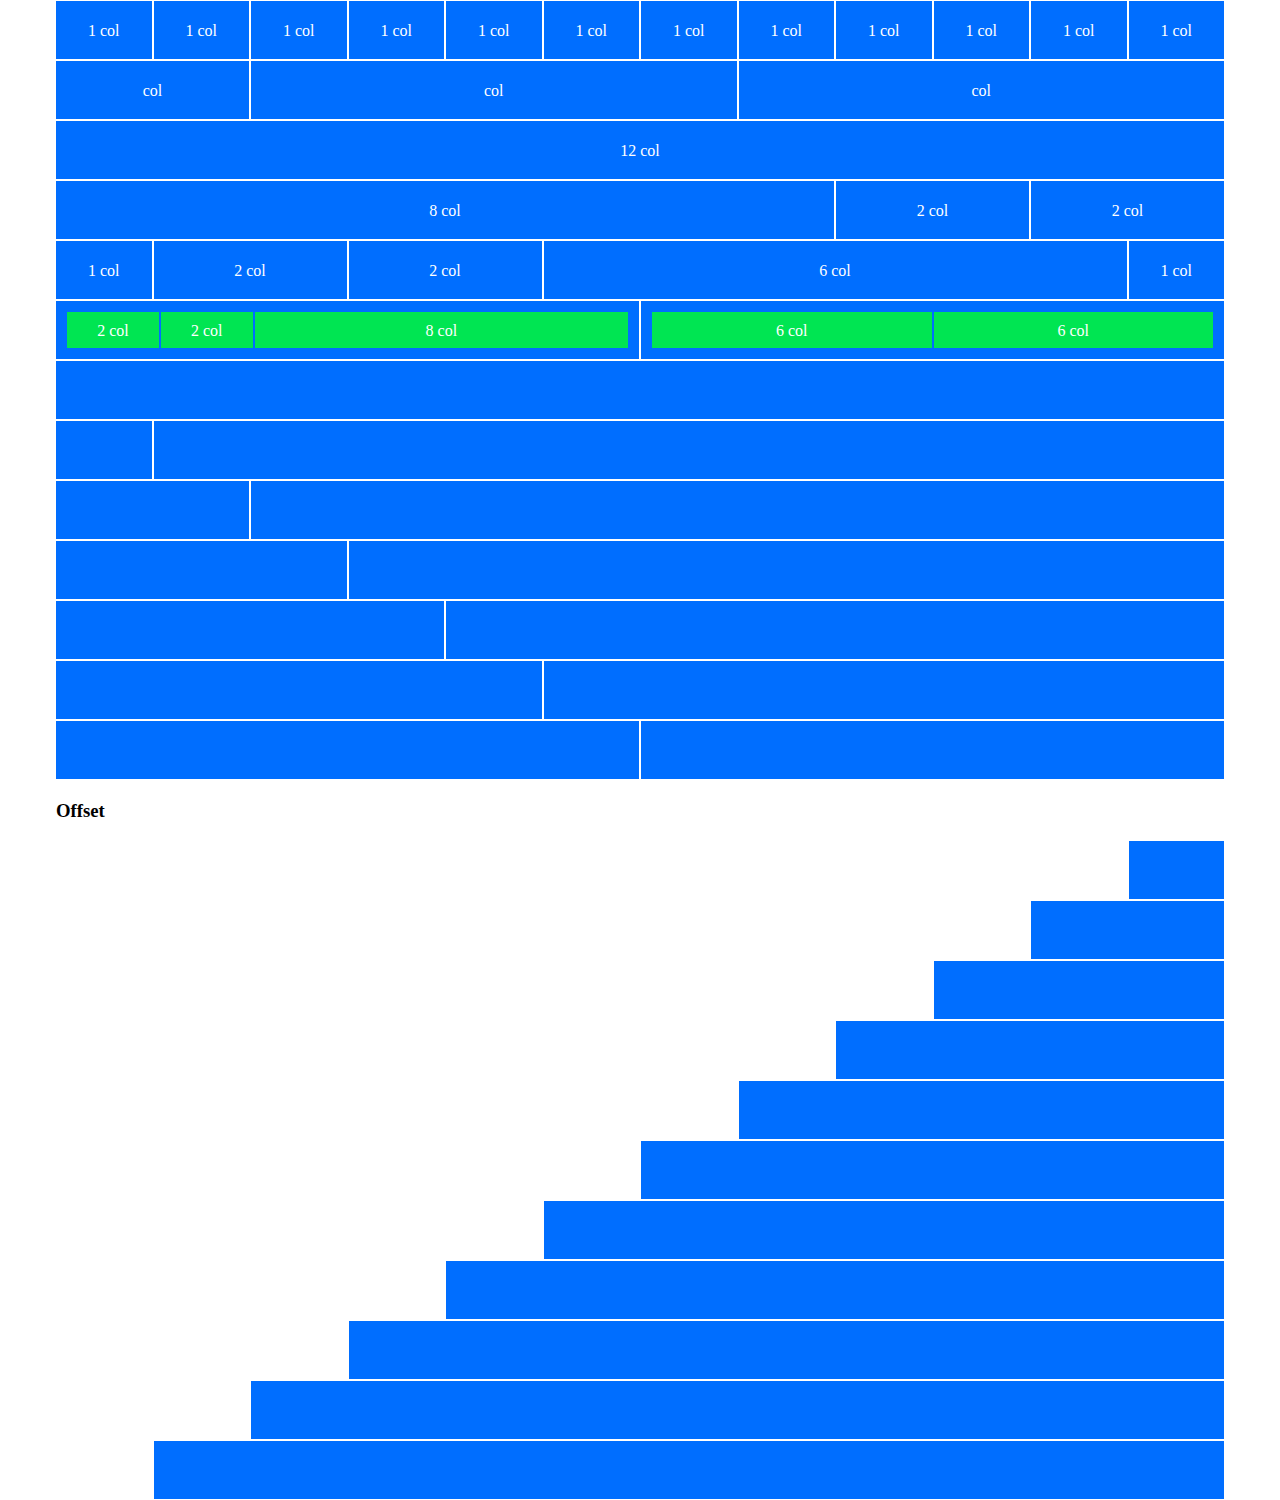
<file: index.html>
<!DOCTYPE html>
<html lang="en">
<head>
    <meta charset="UTF-8">
    <meta http-equiv="X-UA-Compatible" content="IE=edge">
    <meta name="viewport" content="width=device-width, initial-scale=1.0">
    <title>Document</title>
    <link rel="stylesheet" href="./css/12bool-flex.css">
    <link rel="stylesheet" href="./css/style.css">
</head>
<body>
    <div class="container">
        <div class="row">
            <div class="col-xs-1 rect">1 col</div>
            <div class="col-xs-1 rect">1 col</div>
            <div class="col-xs-1 rect">1 col</div>
            <div class="col-xs-1 rect">1 col</div>
            <div class="col-xs-1 rect">1 col</div>
            <div class="col-xs-1 rect">1 col</div>
            <div class="col-xs-1 rect">1 col</div>
            <div class="col-xs-1 rect">1 col</div>
            <div class="col-xs-1 rect">1 col</div>
            <div class="col-xs-1 rect">1 col</div>
            <div class="col-xs-1 rect">1 col</div>
            <div class="col-xs-1 rect">1 col</div>
            <div class="col-xs-2 rect">col</div>
            <div class="col-xs-5 rect">col</div>
            <div class="col-xs-5 rect">col</div>
            <div class="col-xs-12 rect">12 col</div>
            <div class="col-xs-8 rect">8 col</div>
            <div class="col-xs-2 rect">2 col</div>
            <div class="col-xs-2 rect">2 col</div>
            <div class="col-xs-1 rect">1 col</div>
            <div class="col-xs-2 rect">2 col</div>
            <div class="col-xs-2 rect">2 col</div>
            <div class="col-xs-6 rect">6 col</div>
            <div class="col-xs-1 rect">1 col</div>
            <div class="col-xs-6 rect">
                <div class="row rect-cont">
                    <div class="col-xs-2 rect green">2 col</div>
                    <div class="col-xs-2 rect green">2 col</div>
                    <div class="col-xs-8 rect green">8 col</div>
                </div>
            </div>
            <div class="col-xs-6 rect">
                <div class="row rect-cont">
                    <div class="col-xs-6 rect green">6 col</div>
                    <div class="col-xs-6 rect green">6 col</div>
                </div>
            </div>
            <div class="col-xs-12 rect"></div>
            <div class="col-xs-1 rect"></div>
            <div class="col-xs-11 rect"></div>
            <div class="col-xs-2 rect"></div>
            <div class="col-xs-10 rect"></div>
            <div class="col-xs-3 rect"></div>
            <div class="col-xs-9 rect"></div>
            <div class="col-xs-4 rect"></div>
            <div class="col-xs-8 rect"></div>
            <div class="col-xs-5 rect"></div>
            <div class="col-xs-7 rect"></div>
            <div class="col-xs-6 rect"></div>
            <div class="col-xs-6 rect"></div>
            <div class="col-xs-12 rect white"><h3>Offset</h3></div>
            <div class="col-xs-offset-11 col-xs-1 rect"></div>
            <div class="col-xs-offset-10 col-xs-2 rect"></div>
            <div class="col-xs-offset-9 col-xs-3 rect"></div>
            <div class="col-xs-offset-8 col-xs-4 rect"></div>
            <div class="col-xs-offset-7 col-xs-5 rect"></div>
            <div class="col-xs-offset-6 col-xs-6 rect"></div>
            <div class="col-xs-offset-5 col-xs-7 rect"></div>
            <div class="col-xs-offset-4 col-xs-8 rect"></div>
            <div class="col-xs-offset-3 col-xs-9 rect"></div>
            <div class="col-xs-offset-2 col-xs-10 rect"></div>
            <div class="col-xs-offset-1 col-xs-11 rect"></div>
        </div>
    </div>
</body>
</html>
</file>
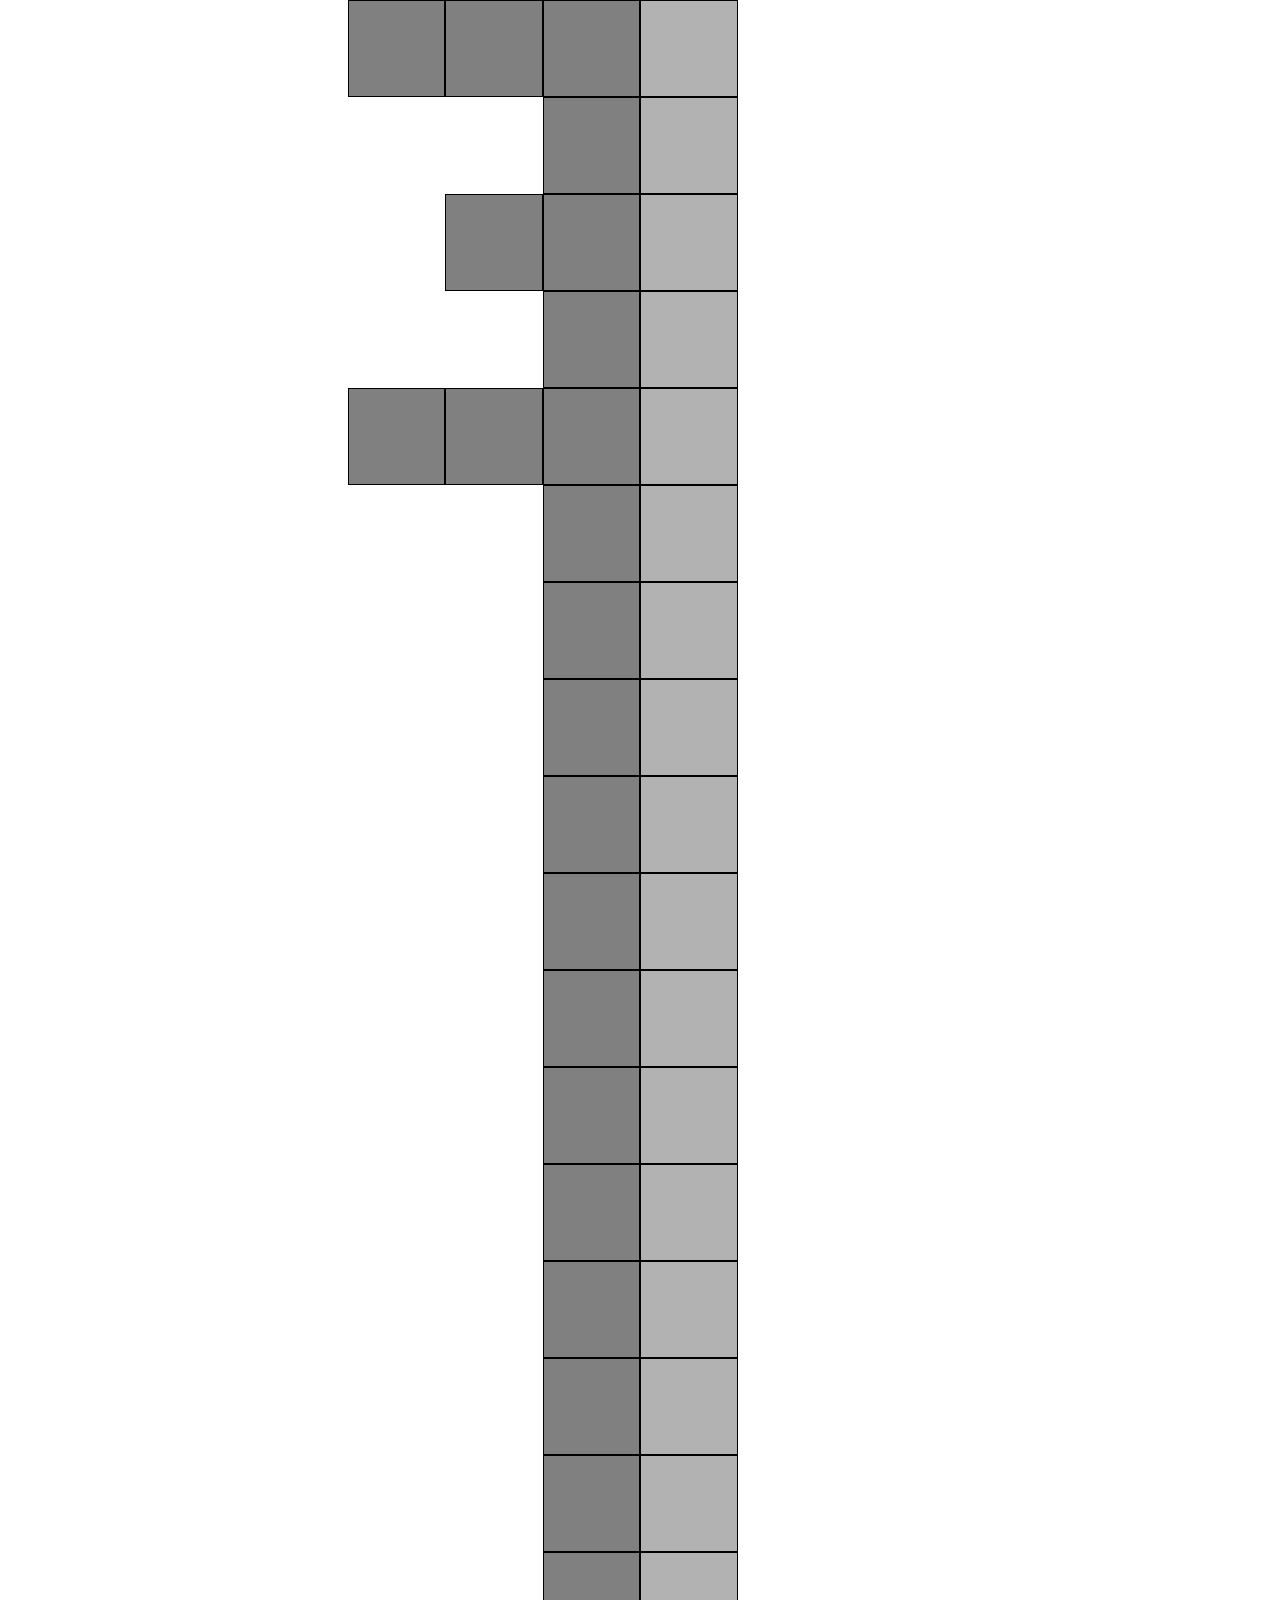
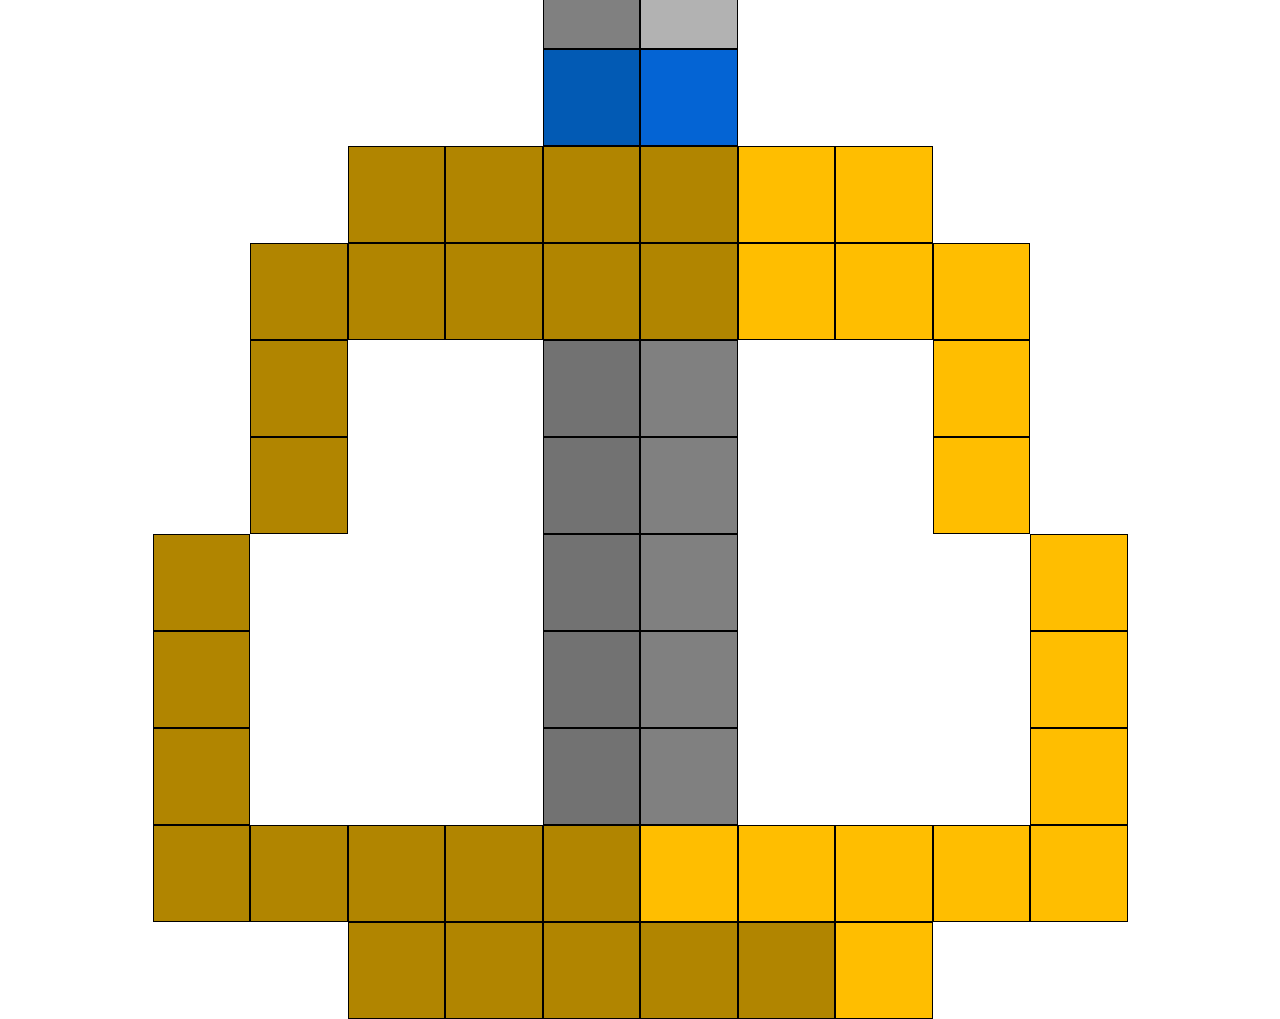
<file: bonus/index.html>
<!DOCTYPE html>
<html lang="en">
<head>
    <meta charset="UTF-8">
    <meta http-equiv="X-UA-Compatible" content="IE=edge">
    <meta name="viewport" content="width=device-width, initial-scale=1.0">
    <title>Document</title>
    <link rel="stylesheet" href="./css/12bool-flex.css">
    <link rel="stylesheet" href="./css/style.css">
</head>
<body>
    <div class="container">
        <div class="row">
            <div class="col-xs-offset-3 col-xs-1 rect grey"></div>
            <div class="col-xs-1 rect grey"></div>
            <div class="col-xs-1 rect grey"></div>
            <div class="col-xs-1 rect lightgrey"></div>
        </div>
        <div class="row">
            <div class="col-xs-offset-5 col-xs-1 rect grey"></div>
            <div class="col-xs-1 rect lightgrey"></div>
        </div>
        <div class="row">
            <div class="col-xs-offset-4 col-xs-1 rect grey"></div>
            <div class="col-xs-1 rect grey"></div>
            <div class="col-xs-1 rect lightgrey"></div>
        </div>
        <div class="row">
            <div class="col-xs-offset-5 col-xs-1 rect grey"></div>
            <div class="col-xs-1 rect lightgrey"></div>
        </div>
        <div class="row">
            <div class="col-xs-offset-3 col-xs-1 rect grey"></div>
            <div class="col-xs-1 rect grey"></div>
            <div class="col-xs-1 rect grey"></div>
            <div class="col-xs-1 rect lightgrey"></div>
        </div>
        <div class="row">
            <div class="col-xs-offset-5 col-xs-1 rect grey"></div>
            <div class="col-xs-1 rect lightgrey"></div>
        </div>
        <div class="row">
            <div class="col-xs-offset-5 col-xs-1 rect grey"></div>
            <div class="col-xs-1 rect lightgrey"></div>
        </div>
        <div class="row">
            <div class="col-xs-offset-5 col-xs-1 rect grey"></div>
            <div class="col-xs-1 rect lightgrey"></div>
        </div>
        <div class="row">
            <div class="col-xs-offset-5 col-xs-1 rect grey"></div>
            <div class="col-xs-1 rect lightgrey"></div>
        </div>
        <div class="row">
            <div class="col-xs-offset-5 col-xs-1 rect grey"></div>
            <div class="col-xs-1 rect lightgrey"></div>
        </div>
        <div class="row">
            <div class="col-xs-offset-5 col-xs-1 rect grey"></div>
            <div class="col-xs-1 rect lightgrey"></div>
        </div>
        <div class="row">
            <div class="col-xs-offset-5 col-xs-1 rect grey"></div>
            <div class="col-xs-1 rect lightgrey"></div>
        </div>
        <div class="row">
            <div class="col-xs-offset-5 col-xs-1 rect grey"></div>
            <div class="col-xs-1 rect lightgrey"></div>
        </div>
        <div class="row">
            <div class="col-xs-offset-5 col-xs-1 rect grey"></div>
            <div class="col-xs-1 rect lightgrey"></div>
        </div>
        <div class="row">
            <div class="col-xs-offset-5 col-xs-1 rect grey"></div>
            <div class="col-xs-1 rect lightgrey"></div>
        </div>
        <div class="row">
            <div class="col-xs-offset-5 col-xs-1 rect grey"></div>
            <div class="col-xs-1 rect lightgrey"></div>
        </div>
        <div class="row">
            <div class="col-xs-offset-5 col-xs-1 rect grey"></div>
            <div class="col-xs-1 rect lightgrey"></div>
        </div>
        <div class="row">
            <div class="col-xs-offset-5 col-xs-1 rect blue"></div>
            <div class="col-xs-1 rect lightblue"></div>
        </div>
        <div class="row">
            <div class="col-xs-offset-3 col-xs-1 rect darkgold"></div>
            <div class="col-xs-1 rect darkgold"></div>
            <div class="col-xs-1 rect darkgold"></div>
            <div class="col-xs-1 rect darkgold"> </div>
            <div class="col-xs-1 rect gold"> </div>
            <div class="col-xs-1 rect gold"> </div>
        </div>
        <div class="row">
            <div class="col-xs-offset-2 col-xs-1 rect darkgold"></div>
            <div class="col-xs-1 rect darkgold"></div>
            <div class="col-xs-1 rect darkgold"></div>
            <div class="col-xs-1 rect darkgold"> </div>
            <div class="col-xs-1 rect darkgold"> </div>
            <div class="col-xs-1 rect gold"> </div>
            <div class="col-xs-1 rect gold"> </div>
            <div class="col-xs-1 rect gold"> </div>
        </div>
        <div class="row">
            <div class="col-xs-offset-2 col-xs-1 rect darkgold"></div>
            <div class="col-xs-offset-2 col-xs-1 rect darkergrey"></div>
            <div class="col-xs-1 rect grey"></div>
            <div class="col-xs-offset-2 col-xs-1 rect gold"></div>
        </div>
        <div class="row">
            <div class="col-xs-offset-2 col-xs-1 rect darkgold"></div>
            <div class="col-xs-offset-2 col-xs-1 rect darkergrey"></div>
            <div class="col-xs-1 rect grey"></div>
            <div class="col-xs-offset-2 col-xs-1 rect gold"></div>
        </div>
        <div class="row">
            <div class="col-xs-offset-1 col-xs-1 rect darkgold"></div>
            <div class="col-xs-offset-3 col-xs-1 rect darkergrey"></div>
            <div class="col-xs-1 rect grey"></div>
            <div class="col-xs-offset-3 col-xs-1 rect gold"></div>
        </div>
        <div class="row">
            <div class="col-xs-offset-1 col-xs-1 rect darkgold"></div>
            <div class="col-xs-offset-3 col-xs-1 rect darkergrey"></div>
            <div class="col-xs-1 rect grey"></div>
            <div class="col-xs-offset-3 col-xs-1 rect gold"></div>
        </div>
        <div class="row">
            <div class="col-xs-offset-1 col-xs-1 rect darkgold"></div>
            <div class="col-xs-offset-3 col-xs-1 rect darkergrey"></div>
            <div class="col-xs-1 rect grey"></div>
            <div class="col-xs-offset-3 col-xs-1 rect gold"></div>
        </div>
        <div class="row">
            <div class="col-xs-offset-1 col-xs-1 rect darkgold"></div>
            <div class="col-xs-1 rect darkgold"></div>
            <div class="col-xs-1 rect darkgold"></div>
            <div class="col-xs-1 rect darkgold"> </div>
            <div class="col-xs-1 rect darkgold"> </div>
            <div class="col-xs-1 rect gold"> </div>
            <div class="col-xs-1 rect gold"> </div>
            <div class="col-xs-1 rect gold"> </div>
            <div class="col-xs-1 rect gold"> </div>
            <div class="col-xs-1 rect gold"> </div>
        </div>
        <div class="row">
            <div class="col-xs-offset-3 col-xs-1 rect darkgold"></div>
            <div class="col-xs-1 rect darkgold"></div>
            <div class="col-xs-1 rect darkgold"></div>
            <div class="col-xs-1 rect darkgold"> </div>
            <div class="col-xs-1 rect darkgold"> </div>
            <div class="col-xs-1 rect gold"> </div>
        </div>
    </div>
</body>
</html>
</file>
<file: css/12bool-flex.css>
* {
    margin: 0;
    padding: 0;
    box-sizing: border-box;
}

.container {
    max-width: 1170px;
    margin: 0 auto;
}


.row {
    display: flex;
    flex-direction: row;
    flex-wrap: wrap;
}

[class*="col-"]{
    flex: 0 0 auto;
    /* grow shrink basis */
}

.col-xs-1{
    flex-basis: calc((100% / 12) * 1);
    max-width: calc((100% / 12) * 1);
}

.col-xs-2{
    flex-basis: calc((100% / 12) * 2);
    max-width: calc((100% / 12) * 2);
}

.col-xs-3{
    flex-basis: calc((100% / 12) * 3);
    max-width: calc((100% / 12) * 3);
}

.col-xs-4{
    flex-basis: calc((100% / 12) * 4);
    max-width: calc((100% / 12) * 4);
}

.col-xs-5{
    flex-basis: calc((100% / 12) * 5);
    max-width: calc((100% / 12) * 5);
}

.col-xs-6{
    flex-basis: calc((100% / 12) * 6);
    max-width: calc((100% / 12) * 6);
}

.col-xs-7{
    flex-basis: calc((100% / 12) * 7);
    max-width: calc((100% / 12) * 7);
}

.col-xs-8{
    flex-basis: calc((100% / 12) * 8);
    max-width: calc((100% / 12) * 8);
}

.col-xs-9{
    flex-basis: calc((100% / 12) * 9);
    max-width: calc((100% / 12) * 9);
}

.col-xs-10{
    flex-basis: calc((100% / 12) * 10);
    max-width: calc((100% / 12) * 10);
}

.col-xs-11{
    flex-basis: calc((100% / 12) * 11);
    max-width: calc((100% / 12) * 11);
}

.col-xs-12{
    flex-basis: calc((100% / 12) * 12);
    max-width: calc((100% / 12) * 12);
}

.col-xs-offset-1{
    margin-left: calc((100% / 12) * 1);
}

.col-xs-offset-2{
    margin-left: calc((100% / 12) * 2);
}

.col-xs-offset-3{
    margin-left: calc((100% / 12) * 3);
}

.col-xs-offset-4{
    margin-left: calc((100% / 12) * 4);
}

.col-xs-offset-5{
    margin-left: calc((100% / 12) * 5);
}

.col-xs-offset-6{
    margin-left: calc((100% / 12) * 6);
}

.col-xs-offset-7{
    margin-left: calc((100% / 12)  *7);
}

.col-xs-offset-8{
    margin-left: calc((100% / 12) * 8);
}

.col-xs-offset-9{
    margin-left: calc((100% / 12) * 9);
}

.col-xs-offset-10{
    margin-left: calc((100% / 12) * 10);
}

.col-xs-offset-11{
    margin-left: calc((100% / 12) * 11);
}

.col-xs-offset-12{
    margin-left: calc((100% / 12) * 12);
}

/* Responsive small(sm) */
@media only screen and (min-width: 576px) {

    .col-sm-1{
        flex-basis: calc((100% / 12) * 1);
        max-width: calc((100% / 12) * 1);
    }
    
    .col-sm-2{
        flex-basis: calc((100% / 12) * 2);
        max-width: calc((100% / 12) * 2);
    }
    
    .col-sm-3{
        flex-basis: calc((100% / 12) * 3);
        max-width: calc((100% / 12) * 3);
    }
    
    .col-sm-4{
        flex-basis: calc((100% / 12) * 4);
        max-width: calc((100% / 12) * 4);
    }
    
    .col-sm-5{
        flex-basis: calc((100% / 12) * 5);
        max-width: calc((100% / 12) * 5);
    }
    
    .col-sm-6{
        flex-basis: calc((100% / 12) * 6);
        max-width: calc((100% / 12) * 6);
    }
    
    .col-sm-7{
        flex-basis: calc((100% / 12) * 7);
        max-width: calc((100% / 12) * 7);
    }
    
    .col-sm-8{
        flex-basis: calc((100% / 12) * 8);
        max-width: calc((100% / 12) * 8);
    }
    
    .col-sm-9{
        flex-basis: calc((100% / 12) * 9);
        max-width: calc((100% / 12) * 9);
    }
    
    .col-sm-10{
        flex-basis: calc((100% / 12) * 10);
        max-width: calc((100% / 12) * 10);
    }
    
    .col-sm-11{
        flex-basis: calc((100% / 12) * 11);
        max-width: calc((100% / 12) * 11);
    }
    
    .col-sm-12{
        flex-basis: calc((100% / 12) * 12);
        max-width: calc((100% / 12) * 12);
    }

    .col-sm-offset-1{
        margin-left: calc((100% / 12) * 1);
    }
    
    .col-sm-offset-2{
        margin-left: calc((100% / 12) * 2);
    }
    
    .col-sm-offset-3{
        margin-left: calc((100% / 12) * 3);
    }
    
    .col-sm-offset-4{
        margin-left: calc((100% / 12) * 4);
    }
    
    .col-sm-offset-5{
        margin-left: calc((100% / 12) * 5);
    }
    
    .col-sm-offset-6{
        margin-left: calc((100% / 12) * 6);
    }
    
    .col-sm-offset-7{
        margin-left: calc((100% / 12)  *7);
    }
    
    .col-sm-offset-8{
        margin-left: calc((100% / 12) * 8);
    }
    
    .col-sm-offset-9{
        margin-left: calc((100% / 12) * 9);
    }
    
    .col-sm-offset-10{
        margin-left: calc((100% / 12) * 10);
    }
    
    .col-sm-offset-11{
        margin-left: calc((100% / 12) * 11);
    }
    
    .col-sm-offset-12{
        margin-left: calc((100% / 12) * 12);
    }
}

/* Responsive medium(md) */

@media only screen and (min-width: 768px) {

    .col-md-1{
        flex-basis: calc((100% / 12) * 1);
        max-width: calc((100% / 12) * 1);
    }
    
    .col-md-2{
        flex-basis: calc((100% / 12) * 2);
        max-width: calc((100% / 12) * 2);
    }
    
    .col-md-3{
        flex-basis: calc((100% / 12) * 3);
        max-width: calc((100% / 12) * 3);
    }
    
    .col-md-4{
        flex-basis: calc((100% / 12) * 4);
        max-width: calc((100% / 12) * 4);
    }
    
    .col-md-5{
        flex-basis: calc((100% / 12) * 5);
        max-width: calc((100% / 12) * 5);
    }
    
    .col-md-6{
        flex-basis: calc((100% / 12) * 6);
        max-width: calc((100% / 12) * 6);
    }
    
    .col-md-7{
        flex-basis: calc((100% / 12) * 7);
        max-width: calc((100% / 12) * 7);
    }
    
    .col-md-8{
        flex-basis: calc((100% / 12) * 8);
        max-width: calc((100% / 12) * 8);
    }
    
    .col-md-9{
        flex-basis: calc((100% / 12) * 9);
        max-width: calc((100% / 12) * 9);
    }
    
    .col-md-10{
        flex-basis: calc((100% / 12) * 10);
        max-width: calc((100% / 12) * 10);
    }
    
    .col-md-11{
        flex-basis: calc((100% / 12) * 11);
        max-width: calc((100% / 12) * 11);
    }
    
    .col-md-12{
        flex-basis: calc((100% / 12) * 12);
        max-width: calc((100% / 12) * 12);
    }

    .col-md-offset-1{
        margin-left: calc((100% / 12) * 1);
    }
    
    .col-md-offset-2{
        margin-left: calc((100% / 12) * 2);
    }
    
    .col-md-offset-3{
        margin-left: calc((100% / 12) * 3);
    }
    
    .col-md-offset-4{
        margin-left: calc((100% / 12) * 4);
    }
    
    .col-md-offset-5{
        margin-left: calc((100% / 12) * 5);
    }
    
    .col-md-offset-6{
        margin-left: calc((100% / 12) * 6);
    }
    
    .col-md-offset-7{
        margin-left: calc((100% / 12)  *7);
    }
    
    .col-md-offset-8{
        margin-left: calc((100% / 12) * 8);
    }
    
    .col-md-offset-9{
        margin-left: calc((100% / 12) * 9);
    }
    
    .col-md-offset-10{
        margin-left: calc((100% / 12) * 10);
    }
    
    .col-md-offset-11{
        margin-left: calc((100% / 12) * 11);
    }
    
    .col-md-offset-12{
        margin-left: calc((100% / 12) * 12);
    }
    
}

/* Responsive large (lg) */

@media only screen and (min-width: 992px) {
    
    .col-lg-1{
        flex-basis: calc((100% / 12) * 1);
        max-width: calc((100% / 12) * 1);
    }
    
    .col-lg-2{
        flex-basis: calc((100% / 12) * 2);
        max-width: calc((100% / 12) * 2);
    }
    
    .col-lg-3{
        flex-basis: calc((100% / 12) * 3);
        max-width: calc((100% / 12) * 3);
    }
    
    .col-lg-4{
        flex-basis: calc((100% / 12) * 4);
        max-width: calc((100% / 12) * 4);
    }
    
    .col-lg-5{
        flex-basis: calc((100% / 12) * 5);
        max-width: calc((100% / 12) * 5);
    }
    
    .col-lg-6{
        flex-basis: calc((100% / 12) * 6);
        max-width: calc((100% / 12) * 6);
    }
    
    .col-lg-7{
        flex-basis: calc((100% / 12) * 7);
        max-width: calc((100% / 12) * 7);
    }
    
    .col-lg-8{
        flex-basis: calc((100% / 12) * 8);
        max-width: calc((100% / 12) * 8);
    }
    
    .col-lg-9{
        flex-basis: calc((100% / 12) * 9);
        max-width: calc((100% / 12) * 9);
    }
    
    .col-lg-10{
        flex-basis: calc((100% / 12) * 10);
        max-width: calc((100% / 12) * 10);
    }
    
    .col-lg-11{
        flex-basis: calc((100% / 12) * 11);
        max-width: calc((100% / 12) * 11);
    }
    
    .col-lg-12{
        flex-basis: calc((100% / 12) * 12);
        max-width: calc((100% / 12) * 12);
    }
    
    .col-lg-offset-1{
        margin-left: calc((100% / 12) * 1);
    }
    
    .col-lg-offset-2{
        margin-left: calc((100% / 12) * 2);
    }
    
    .col-lg-offset-3{
        margin-left: calc((100% / 12) * 3);
    }
    
    .col-lg-offset-4{
        margin-left: calc((100% / 12) * 4);
    }
    
    .col-lg-offset-5{
        margin-left: calc((100% / 12) * 5);
    }
    
    .col-lg-offset-6{
        margin-left: calc((100% / 12) * 6);
    }
    
    .col-lg-offset-7{
        margin-left: calc((100% / 12)  *7);
    }
    
    .col-lg-offset-8{
        margin-left: calc((100% / 12) * 8);
    }
    
    .col-lg-offset-9{
        margin-left: calc((100% / 12) * 9);
    }
    
    .col-lg-offset-10{
        margin-left: calc((100% / 12) * 10);
    }
    
    .col-lg-offset-11{
        margin-left: calc((100% / 12) * 11);
    }
    
    .col-lg-offset-12{
        margin-left: calc((100% / 12) * 12);
    }
}
</file>
<file: css/style.css>
.rect{
    border: 1px white solid;
    color: white;
    text-align: center;
    background: #006EFF;
    height: 60px;
    line-height: 60px;
}

.rect-cont{
    padding: 10px;

}

.green{
    background: #00E552;
    border: 1px #006EFF solid;
    height: 38px;
    line-height: 38px;
}

.white{
    color: black;
    background: white;
    text-align: left;
    
}
</file>
<file: bonus/css/12bool-flex.css>
* {
    margin: 0;
    padding: 0;
    box-sizing: border-box;
}

.container {
    max-width: 1170px;
    margin: 0 auto;
}


.row {
    display: flex;
    flex-direction: row;
    flex-wrap: wrap;
}

[class*="col-"]{
    flex: 0 0 auto;
    /* grow shrink basis */
}

.col-xs-1{
    flex-basis: calc((100% / 12) * 1);
    max-width: calc((100% / 12) * 1);
}

.col-xs-2{
    flex-basis: calc((100% / 12) * 2);
    max-width: calc((100% / 12) * 2);
}

.col-xs-3{
    flex-basis: calc((100% / 12) * 3);
    max-width: calc((100% / 12) * 3);
}

.col-xs-4{
    flex-basis: calc((100% / 12) * 4);
    max-width: calc((100% / 12) * 4);
}

.col-xs-5{
    flex-basis: calc((100% / 12) * 5);
    max-width: calc((100% / 12) * 5);
}

.col-xs-6{
    flex-basis: calc((100% / 12) * 6);
    max-width: calc((100% / 12) * 6);
}

.col-xs-7{
    flex-basis: calc((100% / 12) * 7);
    max-width: calc((100% / 12) * 7);
}

.col-xs-8{
    flex-basis: calc((100% / 12) * 8);
    max-width: calc((100% / 12) * 8);
}

.col-xs-9{
    flex-basis: calc((100% / 12) * 9);
    max-width: calc((100% / 12) * 9);
}

.col-xs-10{
    flex-basis: calc((100% / 12) * 10);
    max-width: calc((100% / 12) * 10);
}

.col-xs-11{
    flex-basis: calc((100% / 12) * 11);
    max-width: calc((100% / 12) * 11);
}

.col-xs-12{
    flex-basis: calc((100% / 12) * 12);
    max-width: calc((100% / 12) * 12);
}

.col-xs-offset-1{
    margin-left: calc((100% / 12) * 1);
}

.col-xs-offset-2{
    margin-left: calc((100% / 12) * 2);
}

.col-xs-offset-3{
    margin-left: calc((100% / 12) * 3);
}

.col-xs-offset-4{
    margin-left: calc((100% / 12) * 4);
}

.col-xs-offset-5{
    margin-left: calc((100% / 12) * 5);
}

.col-xs-offset-6{
    margin-left: calc((100% / 12) * 6);
}

.col-xs-offset-7{
    margin-left: calc((100% / 12)  *7);
}

.col-xs-offset-8{
    margin-left: calc((100% / 12) * 8);
}

.col-xs-offset-9{
    margin-left: calc((100% / 12) * 9);
}

.col-xs-offset-10{
    margin-left: calc((100% / 12) * 10);
}

.col-xs-offset-11{
    margin-left: calc((100% / 12) * 11);
}

.col-xs-offset-12{
    margin-left: calc((100% / 12) * 12);
}

/* Responsive small(sm) */
@media only screen and (min-width: 576px) {

    .col-sm-1{
        flex-basis: calc((100% / 12) * 1);
        max-width: calc((100% / 12) * 1);
    }
    
    .col-sm-2{
        flex-basis: calc((100% / 12) * 2);
        max-width: calc((100% / 12) * 2);
    }
    
    .col-sm-3{
        flex-basis: calc((100% / 12) * 3);
        max-width: calc((100% / 12) * 3);
    }
    
    .col-sm-4{
        flex-basis: calc((100% / 12) * 4);
        max-width: calc((100% / 12) * 4);
    }
    
    .col-sm-5{
        flex-basis: calc((100% / 12) * 5);
        max-width: calc((100% / 12) * 5);
    }
    
    .col-sm-6{
        flex-basis: calc((100% / 12) * 6);
        max-width: calc((100% / 12) * 6);
    }
    
    .col-sm-7{
        flex-basis: calc((100% / 12) * 7);
        max-width: calc((100% / 12) * 7);
    }
    
    .col-sm-8{
        flex-basis: calc((100% / 12) * 8);
        max-width: calc((100% / 12) * 8);
    }
    
    .col-sm-9{
        flex-basis: calc((100% / 12) * 9);
        max-width: calc((100% / 12) * 9);
    }
    
    .col-sm-10{
        flex-basis: calc((100% / 12) * 10);
        max-width: calc((100% / 12) * 10);
    }
    
    .col-sm-11{
        flex-basis: calc((100% / 12) * 11);
        max-width: calc((100% / 12) * 11);
    }
    
    .col-sm-12{
        flex-basis: calc((100% / 12) * 12);
        max-width: calc((100% / 12) * 12);
    }

    .col-sm-offset-1{
        margin-left: calc((100% / 12) * 1);
    }
    
    .col-sm-offset-2{
        margin-left: calc((100% / 12) * 2);
    }
    
    .col-sm-offset-3{
        margin-left: calc((100% / 12) * 3);
    }
    
    .col-sm-offset-4{
        margin-left: calc((100% / 12) * 4);
    }
    
    .col-sm-offset-5{
        margin-left: calc((100% / 12) * 5);
    }
    
    .col-sm-offset-6{
        margin-left: calc((100% / 12) * 6);
    }
    
    .col-sm-offset-7{
        margin-left: calc((100% / 12)  *7);
    }
    
    .col-sm-offset-8{
        margin-left: calc((100% / 12) * 8);
    }
    
    .col-sm-offset-9{
        margin-left: calc((100% / 12) * 9);
    }
    
    .col-sm-offset-10{
        margin-left: calc((100% / 12) * 10);
    }
    
    .col-sm-offset-11{
        margin-left: calc((100% / 12) * 11);
    }
    
    .col-sm-offset-12{
        margin-left: calc((100% / 12) * 12);
    }
}

/* Responsive medium(md) */

@media only screen and (min-width: 768px) {

    .col-md-1{
        flex-basis: calc((100% / 12) * 1);
        max-width: calc((100% / 12) * 1);
    }
    
    .col-md-2{
        flex-basis: calc((100% / 12) * 2);
        max-width: calc((100% / 12) * 2);
    }
    
    .col-md-3{
        flex-basis: calc((100% / 12) * 3);
        max-width: calc((100% / 12) * 3);
    }
    
    .col-md-4{
        flex-basis: calc((100% / 12) * 4);
        max-width: calc((100% / 12) * 4);
    }
    
    .col-md-5{
        flex-basis: calc((100% / 12) * 5);
        max-width: calc((100% / 12) * 5);
    }
    
    .col-md-6{
        flex-basis: calc((100% / 12) * 6);
        max-width: calc((100% / 12) * 6);
    }
    
    .col-md-7{
        flex-basis: calc((100% / 12) * 7);
        max-width: calc((100% / 12) * 7);
    }
    
    .col-md-8{
        flex-basis: calc((100% / 12) * 8);
        max-width: calc((100% / 12) * 8);
    }
    
    .col-md-9{
        flex-basis: calc((100% / 12) * 9);
        max-width: calc((100% / 12) * 9);
    }
    
    .col-md-10{
        flex-basis: calc((100% / 12) * 10);
        max-width: calc((100% / 12) * 10);
    }
    
    .col-md-11{
        flex-basis: calc((100% / 12) * 11);
        max-width: calc((100% / 12) * 11);
    }
    
    .col-md-12{
        flex-basis: calc((100% / 12) * 12);
        max-width: calc((100% / 12) * 12);
    }

    .col-md-offset-1{
        margin-left: calc((100% / 12) * 1);
    }
    
    .col-md-offset-2{
        margin-left: calc((100% / 12) * 2);
    }
    
    .col-md-offset-3{
        margin-left: calc((100% / 12) * 3);
    }
    
    .col-md-offset-4{
        margin-left: calc((100% / 12) * 4);
    }
    
    .col-md-offset-5{
        margin-left: calc((100% / 12) * 5);
    }
    
    .col-md-offset-6{
        margin-left: calc((100% / 12) * 6);
    }
    
    .col-md-offset-7{
        margin-left: calc((100% / 12)  *7);
    }
    
    .col-md-offset-8{
        margin-left: calc((100% / 12) * 8);
    }
    
    .col-md-offset-9{
        margin-left: calc((100% / 12) * 9);
    }
    
    .col-md-offset-10{
        margin-left: calc((100% / 12) * 10);
    }
    
    .col-md-offset-11{
        margin-left: calc((100% / 12) * 11);
    }
    
    .col-md-offset-12{
        margin-left: calc((100% / 12) * 12);
    }
    
}

/* Responsive large (lg) */

@media only screen and (min-width: 992px) {
    
    .col-lg-1{
        flex-basis: calc((100% / 12) * 1);
        max-width: calc((100% / 12) * 1);
    }
    
    .col-lg-2{
        flex-basis: calc((100% / 12) * 2);
        max-width: calc((100% / 12) * 2);
    }
    
    .col-lg-3{
        flex-basis: calc((100% / 12) * 3);
        max-width: calc((100% / 12) * 3);
    }
    
    .col-lg-4{
        flex-basis: calc((100% / 12) * 4);
        max-width: calc((100% / 12) * 4);
    }
    
    .col-lg-5{
        flex-basis: calc((100% / 12) * 5);
        max-width: calc((100% / 12) * 5);
    }
    
    .col-lg-6{
        flex-basis: calc((100% / 12) * 6);
        max-width: calc((100% / 12) * 6);
    }
    
    .col-lg-7{
        flex-basis: calc((100% / 12) * 7);
        max-width: calc((100% / 12) * 7);
    }
    
    .col-lg-8{
        flex-basis: calc((100% / 12) * 8);
        max-width: calc((100% / 12) * 8);
    }
    
    .col-lg-9{
        flex-basis: calc((100% / 12) * 9);
        max-width: calc((100% / 12) * 9);
    }
    
    .col-lg-10{
        flex-basis: calc((100% / 12) * 10);
        max-width: calc((100% / 12) * 10);
    }
    
    .col-lg-11{
        flex-basis: calc((100% / 12) * 11);
        max-width: calc((100% / 12) * 11);
    }
    
    .col-lg-12{
        flex-basis: calc((100% / 12) * 12);
        max-width: calc((100% / 12) * 12);
    }
    
    .col-lg-offset-1{
        margin-left: calc((100% / 12) * 1);
    }
    
    .col-lg-offset-2{
        margin-left: calc((100% / 12) * 2);
    }
    
    .col-lg-offset-3{
        margin-left: calc((100% / 12) * 3);
    }
    
    .col-lg-offset-4{
        margin-left: calc((100% / 12) * 4);
    }
    
    .col-lg-offset-5{
        margin-left: calc((100% / 12) * 5);
    }
    
    .col-lg-offset-6{
        margin-left: calc((100% / 12) * 6);
    }
    
    .col-lg-offset-7{
        margin-left: calc((100% / 12)  *7);
    }
    
    .col-lg-offset-8{
        margin-left: calc((100% / 12) * 8);
    }
    
    .col-lg-offset-9{
        margin-left: calc((100% / 12) * 9);
    }
    
    .col-lg-offset-10{
        margin-left: calc((100% / 12) * 10);
    }
    
    .col-lg-offset-11{
        margin-left: calc((100% / 12) * 11);
    }
    
    .col-lg-offset-12{
        margin-left: calc((100% / 12) * 12);
    }
}
</file>
<file: bonus/css/style.css>
.rect{
    background:tomato ;
    height: 97px;
    border: 1px black solid;
}

.grey{
    background: grey;
}

.lightgrey{
    background: #B2B2B2;
}

.darkgrey{
    background: #7F7F7F;
}

.darkergrey{
    background: #727272;
}

.blue{
    background: #025AB4;
}

.lightblue{
    background: #0464D4;
}

.gold{
    background: #FFBE00;
}

.darkgold{
    background: #B18500;
}

.black{
    background: black;
}
</file>
